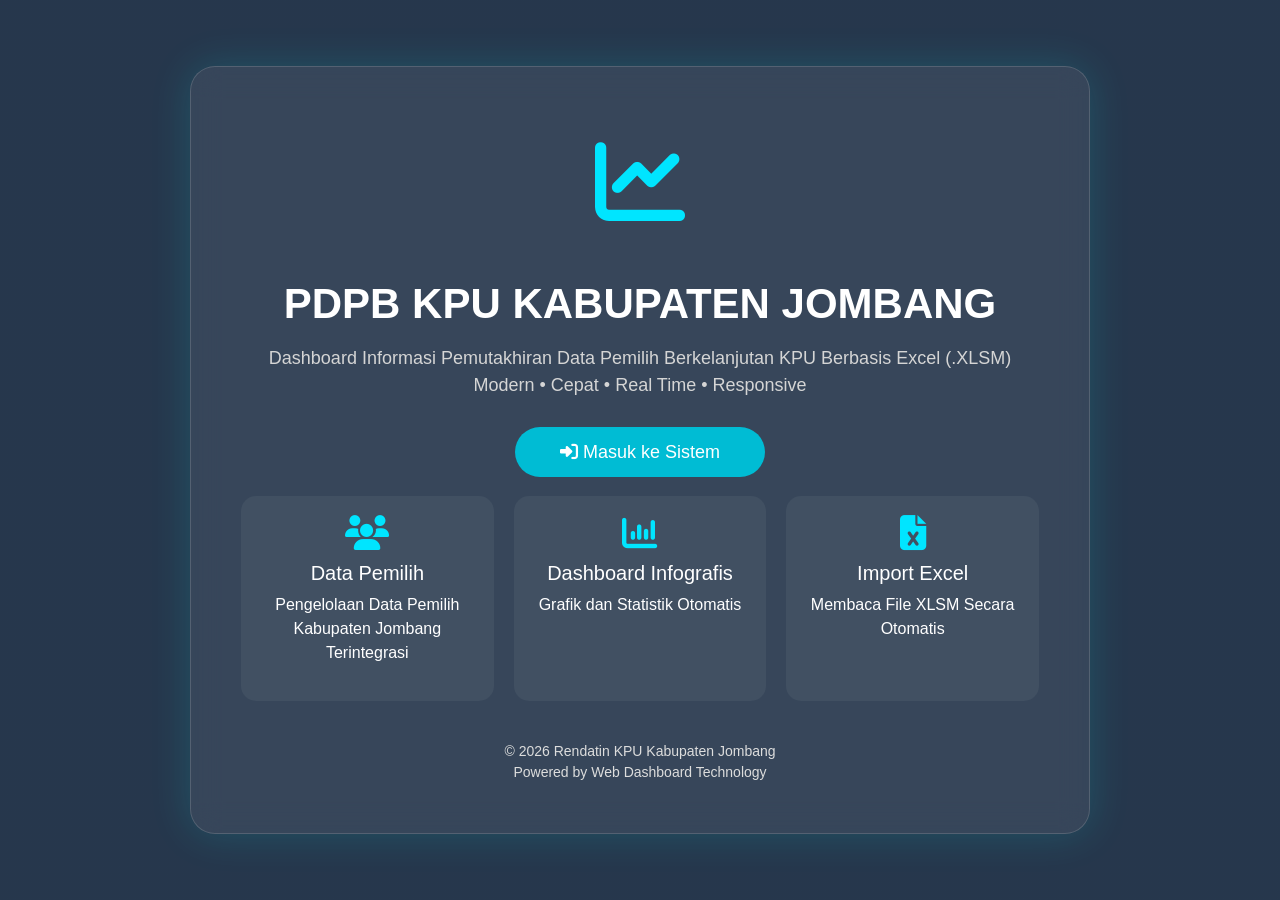
<file: Dashboard.html>
<!DOCTYPE html>
<html lang="id">

<head>

<meta charset="UTF-8">
<meta name="viewport" content="width=device-width, initial-scale=1.0">

<title>KOMISI PEMILIHAN UMUM KABUPATEN JOMBANG</title>

<link href="https://cdn.jsdelivr.net/npm/bootstrap@5.3.3/dist/css/bootstrap.min.css" rel="stylesheet">

<link href="https://cdnjs.cloudflare.com/ajax/libs/font-awesome/6.7.1/css/all.min.css" rel="stylesheet">

<style>

*{
margin:0;
padding:0;
box-sizing:border-box;
font-family:'Segoe UI',sans-serif;
}

body{

height:100vh;

background:
linear-gradient(rgba(0,20,45,.85),rgba(0,20,45,.85)),
url("https://images.unsplash.com/photo-1516321318423-f06f85e504b3?auto=format&fit=crop&w=1600&q=80");

background-size:cover;

background-position:center;

overflow:hidden;

color:white;

}

.overlay{

width:100%;
height:100vh;

display:flex;

justify-content:center;

align-items:center;

}

.card-home{

width:900px;

max-width:95%;

background:rgba(255,255,255,.08);

backdrop-filter:blur(15px);

border:1px solid rgba(255,255,255,.15);

border-radius:25px;

padding:50px;

text-align:center;

box-shadow:0 0 40px rgba(0,255,255,.15);

animation:fade 1.5s;

}

.logo{

font-size:90px;

color:#00E5FF;

margin-bottom:20px;

}

.title{

font-size:42px;

font-weight:bold;

margin-bottom:10px;

}

.subtitle{

font-size:18px;

color:#d5d5d5;

margin-bottom:40px;

}

.btn-start{

padding:15px 45px;

font-size:18px;

border-radius:50px;

background:#00BCD4;

color:white;

border:none;

transition:.3s;

text-decoration:none;

}

.btn-start:hover{

background:#00E5FF;

transform:scale(1.05);

color:#000;

}

.footer{

margin-top:40px;

font-size:14px;

color:#ddd;

}

.info{

margin-top:30px;

display:grid;

grid-template-columns:repeat(3,1fr);

gap:20px;

}

.box{

background:rgba(255,255,255,.05);

padding:20px;

border-radius:15px;

}

.box i{

font-size:35px;

margin-bottom:10px;

color:#00E5FF;

}

@keyframes fade{

from{

opacity:0;

transform:translateY(40px);

}

to{

opacity:1;

transform:translateY(0);

}

}

@media(max-width:768px){

.title{

font-size:28px;

}

.info{

grid-template-columns:1fr;

}

}

</style>

</head>

<body>

<div class="overlay">

<div class="card-home">

<div class="logo">

<i class="fa-solid fa-chart-line"></i>

</div>

<div class="title">

PDPB KPU KABUPATEN JOMBANG

</div>

<div class="subtitle">

Dashboard Informasi Pemutakhiran Data Pemilih Berkelanjutan KPU Berbasis Excel (.XLSM)

<br>

Modern • Cepat • Real Time • Responsive

</div>

<a href="login.html" class="btn-start">

<i class="fa-solid fa-right-to-bracket"></i>

Masuk ke Sistem

</a>

<div class="info">

<div class="box">

<i class="fa-solid fa-users"></i>

<h5>Data Pemilih</h5>

<p>Pengelolaan Data Pemilih Kabupaten Jombang Terintegrasi</p>

</div>

<div class="box">

<i class="fa-solid fa-chart-column"></i>

<h5>Dashboard Infografis</h5>

<p>Grafik dan Statistik Otomatis</p>

</div>

<div class="box">

<i class="fa-solid fa-file-excel"></i>

<h5>Import Excel</h5>

<p>Membaca File XLSM Secara Otomatis</p>

</div>

</div>

<div class="footer">

© 2026 Rendatin KPU Kabupaten Jombang

<br>

Powered by Web Dashboard Technology

</div>

</div>

</div>

</body>

</html>
</file>
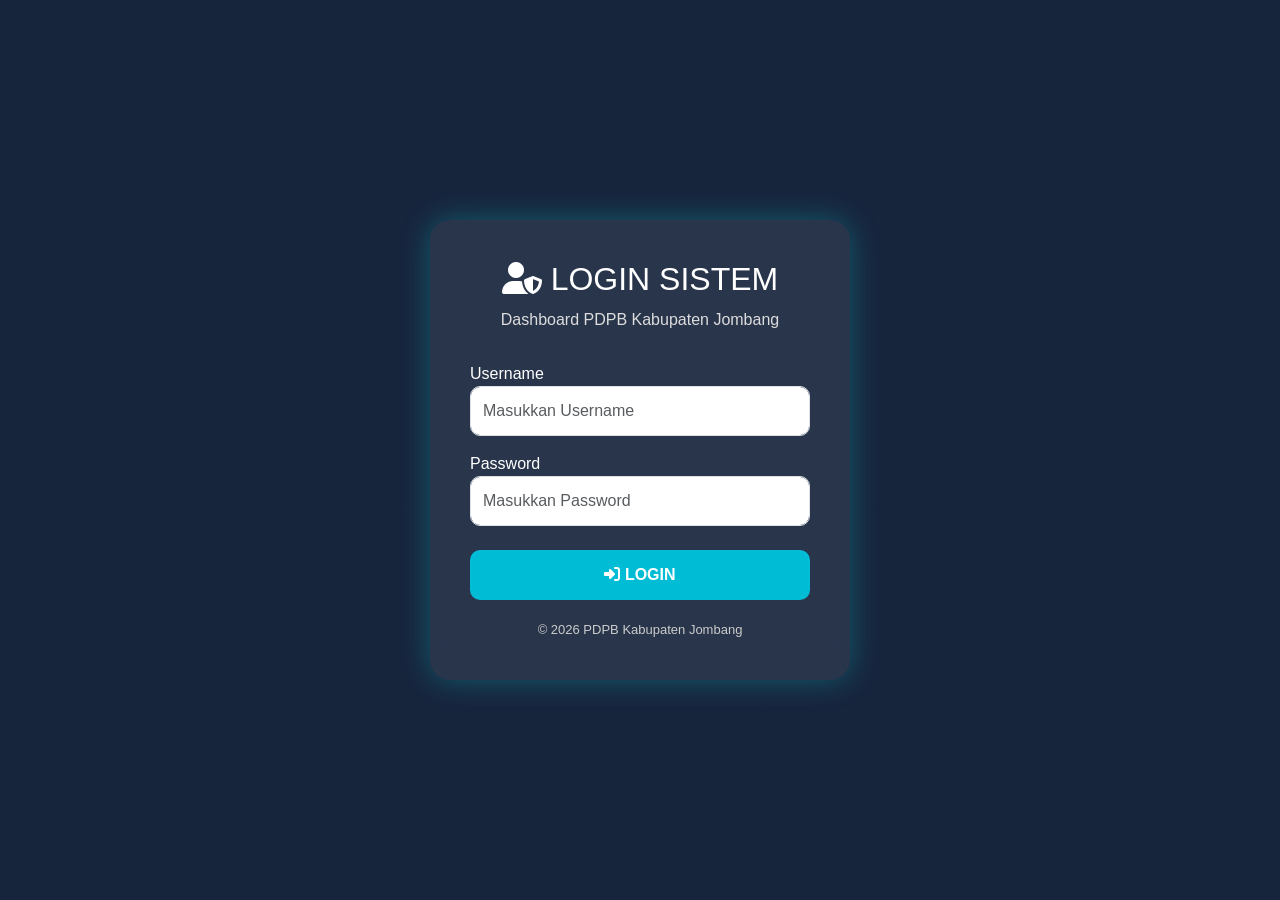
<file: Login.html>
<!DOCTYPE html>
<html lang="id">

<head>

<meta charset="UTF-8">
<meta name="viewport" content="width=device-width, initial-scale=1.0">

<title>Login - PDPB KPU Kabupaten Jombang</title>

<link href="https://cdn.jsdelivr.net/npm/bootstrap@5.3.3/dist/css/bootstrap.min.css" rel="stylesheet">

<link href="https://cdnjs.cloudflare.com/ajax/libs/font-awesome/6.7.1/css/all.min.css" rel="stylesheet">

<style>

*{
margin:0;
padding:0;
box-sizing:border-box;
font-family:Segoe UI,sans-serif;
}

body{

height:100vh;

background:
linear-gradient(rgba(3,18,44,.92),rgba(3,18,44,.92)),
url("https://images.unsplash.com/photo-1516321318423-f06f85e504b3?auto=format&fit=crop&w=1600&q=80");

background-size:cover;
background-position:center;

display:flex;
justify-content:center;
align-items:center;

}

.login-box{

width:420px;

background:rgba(255,255,255,.08);

backdrop-filter:blur(15px);

padding:40px;

border-radius:20px;

box-shadow:0 0 30px rgba(0,255,255,.25);

color:white;

animation:fade 1s;

}

.login-box h2{

text-align:center;

margin-bottom:10px;

}

.login-box p{

text-align:center;

margin-bottom:30px;

color:#ddd;

}

.form-control{

height:50px;

border-radius:10px;

}

.btn-login{

height:50px;

width:100%;

background:#00BCD4;

border:none;

font-weight:bold;

color:white;

border-radius:10px;

transition:.3s;

}

.btn-login:hover{

background:#00E5FF;

color:black;

}

.footer{

margin-top:20px;

text-align:center;

font-size:13px;

color:#ccc;

}

.alert{

display:none;

}

@keyframes fade{

from{
opacity:0;
transform:translateY(30px);
}

to{
opacity:1;
transform:translateY(0);
}

}

</style>

</head>

<body>

<div class="login-box">

<h2>

<i class="fa-solid fa-user-shield"></i>

LOGIN SISTEM

</h2>

<p>

Dashboard PDPB Kabupaten Jombang

</p>

<div class="alert alert-danger" id="pesan">

Username atau Password salah.

</div>

<div class="mb-3">

<label>Username</label>

<input
type="text"
id="username"
class="form-control"
placeholder="Masukkan Username">

</div>

<div class="mb-4">

<label>Password</label>

<input
type="password"
id="password"
class="form-control"
placeholder="Masukkan Password">

</div>

<button class="btn-login" onclick="login()">

<i class="fa-solid fa-right-to-bracket"></i>

LOGIN

</button>

<div class="footer">

© 2026 PDPB Kabupaten Jombang

</div>

</div>

<script>

function login(){

let user=document.getElementById("username").value;

let pass=document.getElementById("password").value;

if(user==="admin" && pass==="12345"){

sessionStorage.setItem("login","true");

sessionStorage.setItem("nama","Administrator");

window.location="dashboard.html";

}

else{

document.getElementById("pesan").style.display="block";

}

}

if(sessionStorage.getItem("login")=="true"){

window.location="dashboard.html";

}

</script>

</body>

</html>
</file>
